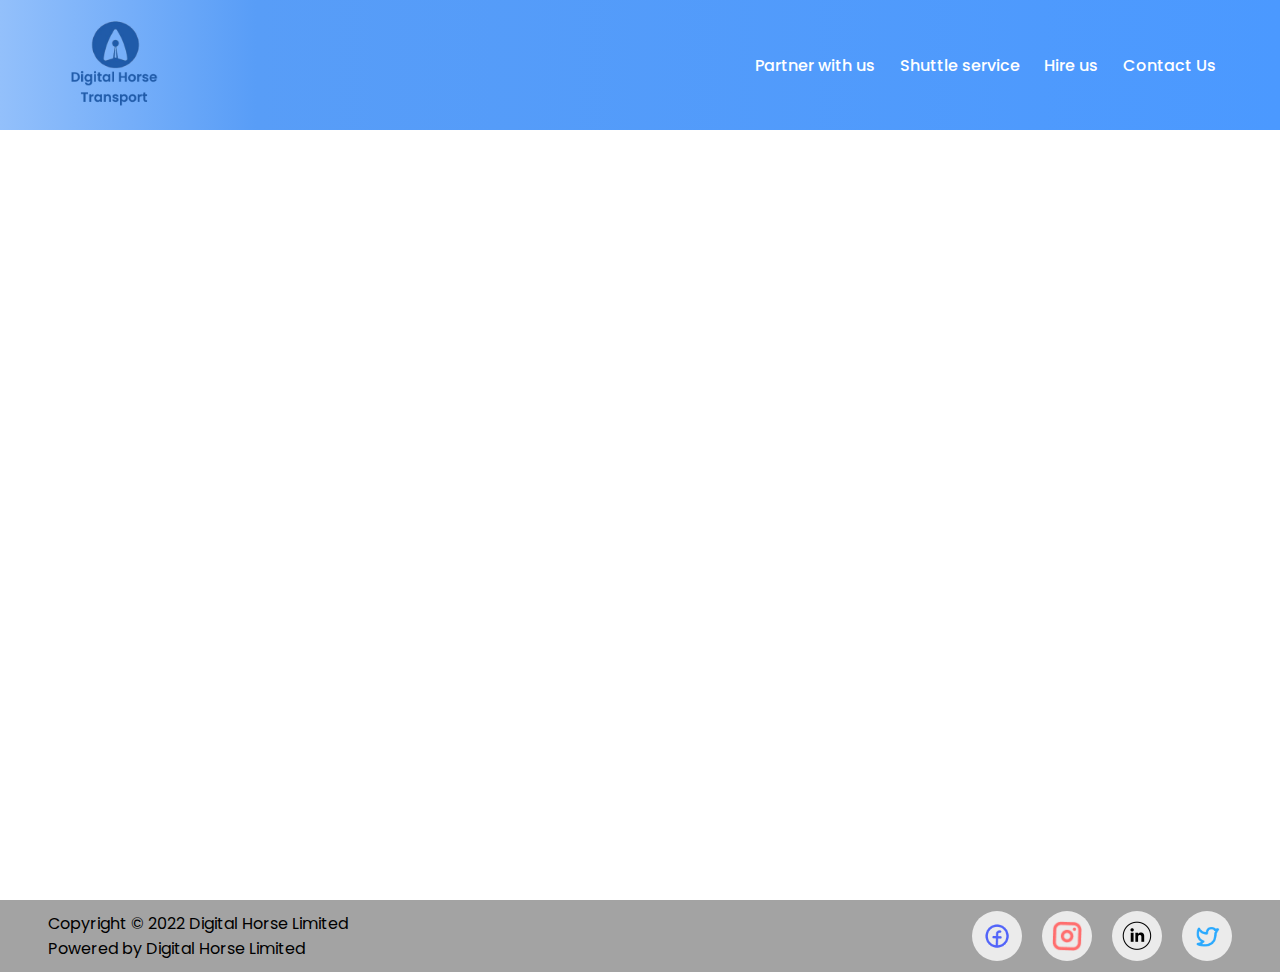
<file: index.html>
<!DOCTYPE html>
<html lang="en">
  <head>
    <meta charset="UTF-8" />
    <meta http-equiv="X-UA-Compatible" content="IE=edge" />
    <meta name="viewport" content="width=device-width, initial-scale=1.0" />
    <title>Home | Digital Horse</title>
    <meta name="viewport" content="width=device-width, initial-scale=1.0" />
    <title>Home | Digital Horse</title>
    <link rel="icon" type="image/x-icon" href="./images/favicon.png" />
    <link href="./css/style.css" rel="stylesheet" />
    <link
      href="https://fonts.googleapis.com/css2?family=Poppins:wght@400;500;600&display=swap"
      rel="stylesheet"
    />
  </head>
  <body>
    <nav class="navbar">
      <div class="logo_container">
        <a href="/index.html">
          <img src="./images/logo.png" class="logo" />
        </a>
      </div>

      <ul class="nav_list">
        <a href="./src/Partner_with_us.html">Partner with us</a>
        <a href="./src/Shuttle_service.html">Shuttle service</a>
        <a href="./src/Hire_us.html">Hire us</a>
        <a href="./src/Contact.html">Contact Us</a>
      </ul>
    </nav>
    <main class="main">main</main>
    <footer class="footer">
      <div>
        <p>Copyright © 2022 Digital Horse Limited</p>
        <p>Powered by Digital Horse Limited</p>
      </div>

      <div class="footer_icon_container">
        <div class="footer_icon">
          <a href="http://facebook.com/digitalhorseltd">
            <img
              src="./images/facebook_line.png"
              alt="facebook_icon"
              width="40px"
              height="40px"
            />
          </a>
        </div>

        <div class="footer_icon">
          <a href="http://instagram.com/digitalhorseltd">
            <img
              src="./images/instgram.png"
              alt="instagram"
              width="40px"
              height="40px"
            />
          </a>
        </div>

        <div class="footer_icon">
          <a href="https://www.linkedin.com/company/digitalhorselimited/">
            <img
              src="./images/linkdin.png"
              alt="ig_icon"
              width="40px"
              height="40px"
            />
          </a>
        </div>

        <div class="footer_icon">
          <a href="https://twitter.com/DigitalHorseltd">
            <img src="./images/twitter_line.png" width="40px" height="40px" />
          </a>
        </div>
      </div>
    </footer>
  </body>
</html>
</file>
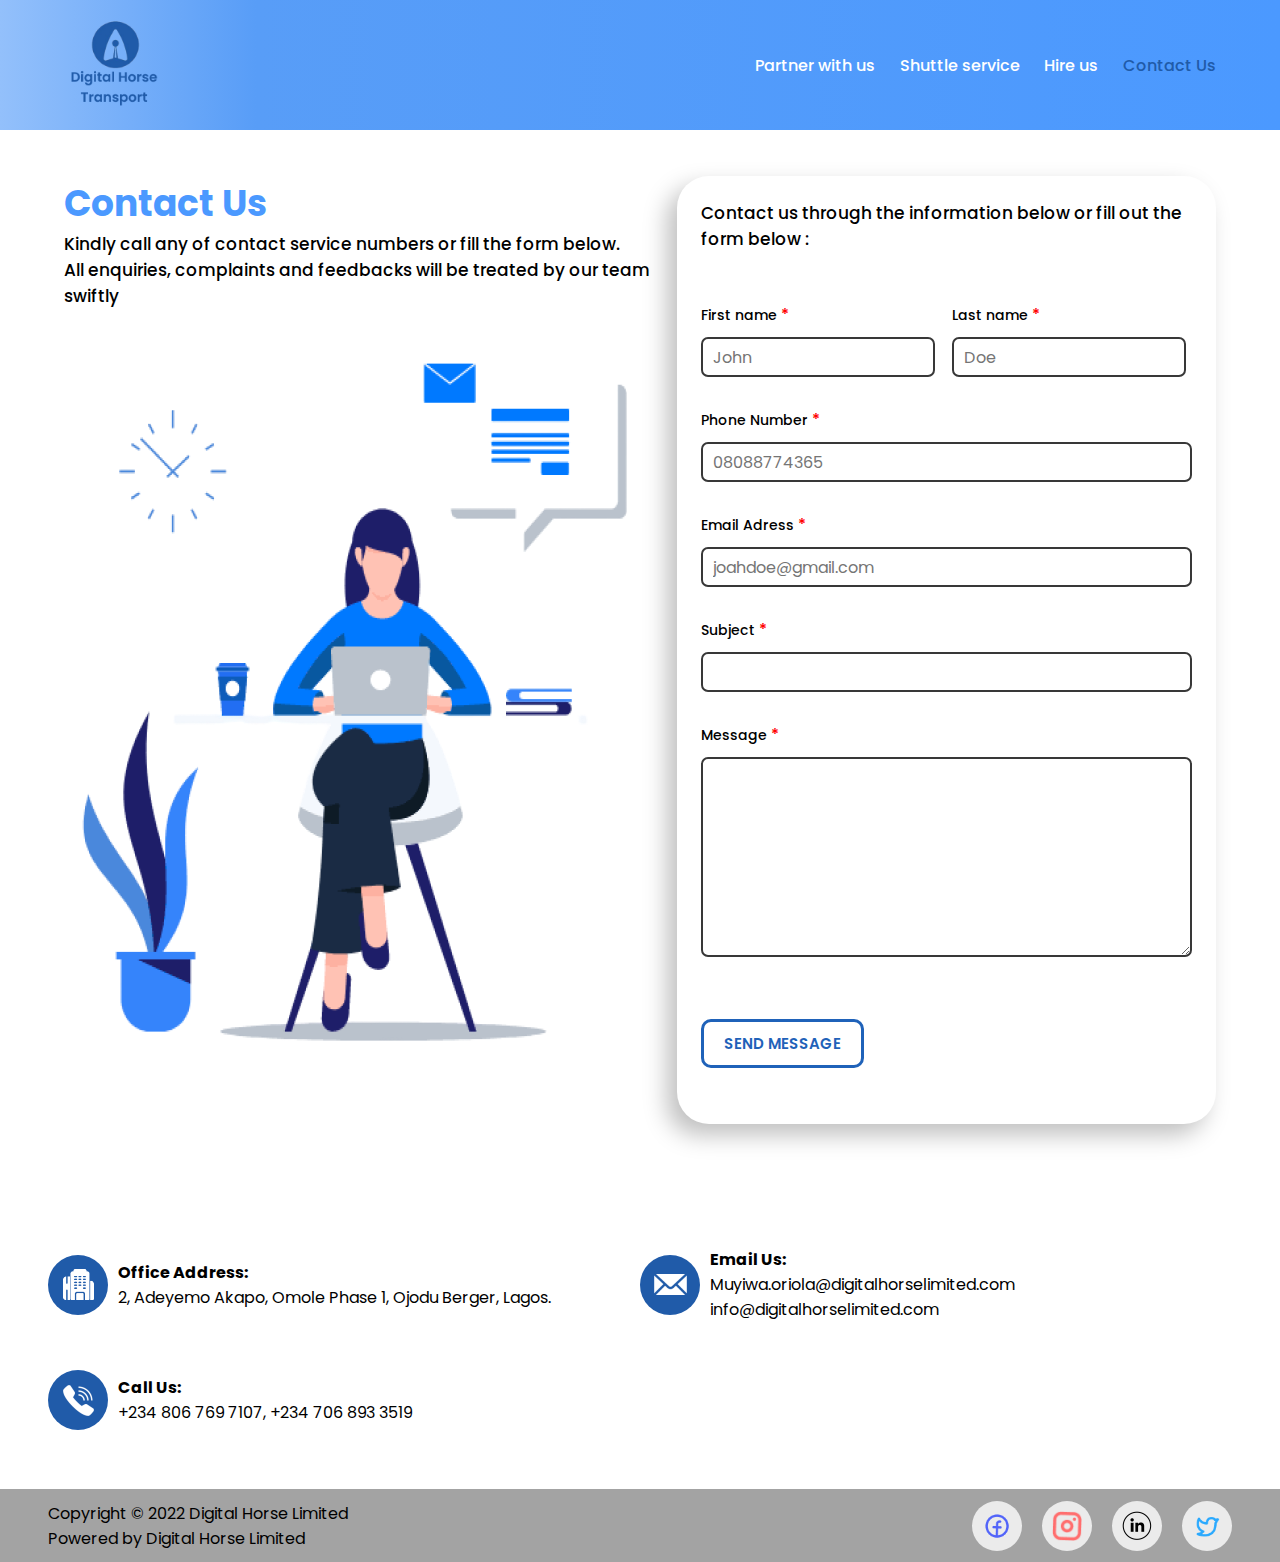
<file: src/Contact.html>
<!DOCTYPE html>
<html lang="en">
  <head>
    <meta charset="UTF-8" />
    <meta http-equiv="X-UA-Compatible" content="IE=edge" />
    <meta name="viewport" content="width=device-width, initial-scale=1.0" />
    <title>Home | Digital Horse</title>
    <link rel="icon" type="image/x-icon" href="../images/favicon.png" />
    <link href="../css/Contact.css" rel="stylesheet" />
    <link href="../css/style.css" rel="stylesheet"/>
    <link href="../css/modal.css" rel="stylesheet"/>
    <link
      href="https://fonts.googleapis.com/css2?family=Poppins:wght@400;500;600&display=swap"
      rel="stylesheet"
    />
  </head>
  <body>
    <header>
      <nav class="navbar">
        <div class="logo_container">
          <a href="/index.html">
            <img src="../images/logo.png" class="logo" />
          </a>
        </div>

        <ul class="nav_list">
          <a href="../src/Partner_with_us.html">Partner with us</a>
          <a href="../src/Shuttle_service.html">Shuttle service</a>
          <a href="../src/Hire_us.html">Hire us</a>
          <a href="../src/Contact.html" id="active">Contact Us</a>
        </ul>
      </nav>
    </header>

    <main>
      <section class="container">
        <section>
          <div>
            <div>
              <h1 class="header_text">Contact Us</h1>
              <p class="label">
                Kindly call any of contact service numbers or fill the form
                below.
                <br />
                All enquiries, complaints and feedbacks will be treated by our
                team swiftly
              </p>
            </div>
            <img
              src="../images/contact_us.png"
              alt="contact_img"
              class="form_img"
            />
          </div>
        </section>

        <section class="form_container">
          <form>
            <p class="label">
              Contact us through the information below or fill out the form
              below :
            </p>

            <div>
              <div class="sub_container">
                <div class="input_container">
                  <label for="first_name">
                    First name <span class="firstName_astheric">*</span>
                  </label>
                  <input
                    id="first_name"
                    type="text"
                    class="name"
                    placeholder="John"
                  />
                </div>
                <div class="input_container">
                  <label for="last_name">
                    Last name <span class="lastName_astheric">*</span>
                  </label>
                  <input
                    id="last_name"
                    type="text"
                    class="name"
                    placeholder="Doe"
                  />
                </div>
              </div>

              <div class="input_container">
                <label for="phone"
                  >Phone Number <span class="phone_astheric">*</span></label
                >
                <input id="phone" type="tel" placeholder="08088774365" />
              </div>

              <div class="input_container">
                <label for="mail"
                  >Email Adress <span class="email_astheric">*</span></label
                >
                <input id="mail" type="email" placeholder="joahdoe@gmail.com" />
              </div>

              <div class="input_container">
                <label for="subject"
                  >Subject <span class="subject_astheric">*</span></label
                >
                <input id="subject" type="text" placeholder="" />
              </div>

              <div class="input_container">
                <label for="Message"
                  >Message <span class="message_astheric">*</span></label
                >
                <textarea
                  id="Message"
                  class="textarea"
                  placeholder="type your message"
                >
                </textarea>
              </div>

              <div>
                <button class="submit_button" type="submit">
                  SEND MESSAGE
                </button>
              </div>
            </div>
          </form>
        </section>
      </section>

      <aside>
        <div class="aside_component">
          <div class="icon_container">
            <img class="icon" src="../images/building.png" />
          </div>
          <div>
            <h4>Office Address:</h4>
            <p>2, Adeyemo Akapo, Omole Phase 1, Ojodu Berger, Lagos.</p>
          </div>
        </div>

        <div class="aside_component">
          <div class="icon_container">
            <img class="icon" src="../images/letter.png" />
          </div>
          <div>
            <h4>Email Us:</h4>
            <p>
              Muyiwa.oriola@digitalhorselimited.com <br />
              info@digitalhorselimited.com
            </p>
          </div>
        </div>

        <div class="aside_component">
          <div class="icon_container">
            <img class="icon" src="../images/phone.png" />
          </div>
          <div>
            <h4>Call Us:</h4>
            <p>+234 806 769 7107, +234 706 893 3519</p>
          </div>
        </div>
        <div></div>
      </aside>
    </main>

    <footer class="footer">
      <div>
        <p>Copyright © 2022 Digital Horse Limited</p>
        <p>Powered by Digital Horse Limited</p>
      </div>

      <div class="footer_icon_container">
        <div class="footer_icon">
          <a href="http://facebook.com/digitalhorseltd">
            <img src="../images/facebook_line.png" alt="facebook_icon" />
          </a>
        </div>

        <div class="footer_icon">
          <a href="http://instagram.com/digitalhorseltd">
            <img src="../images/instgram.png" alt="instagram" />
          </a>
        </div>

        <div class="footer_icon">
          <a href="https://www.linkedin.com/company/digitalhorselimited/">
            <img src="../images/linkdin.png" alt="ig_icon" />
          </a>
        </div>

        <div class="footer_icon">
          <a href="https://twitter.com/DigitalHorseltd">
            <img src="../images/twitter_line.png" width="40px" height="40px" />
          </a>
        </div>
      </div>
    </footer>

    <div id="success_modal_container">
      <div class="modal success_modal">
        <div class="modal_imgcontainer">
          <img src="../images/logo.png" alt="logo"/>
        </div>
  
        <div class="modal_text_container">
          <h3 class="modal_header success_modal_header">Submitted Succesfully.</h3>
          <p class="modal_text success_modal_text">We will get back to you in a bit. Thank you</p>
        </div>
<div>
<a href="../index.html">
  <button class="modal_button success_button">
    Continue
  </button>
</a>
</div>
      </div>
       </div>


       <div id="error_modal_container">
        <div class="error_modal modal">
          <div class="modal_imgcontainer">
            <img src="../images/exclamation-triangle-fill.svg" alt="logo"/>
          </div>
    
          <div class="modal_text_container">
            <h3 class="modal_header error_modal_header">Not submitted</h3>
            <p class="modal_text error_modal_text">Input necessary details</p>
          </div>
  <div>
    <button class="modal_button error_button">
      Close
    </button>
  </div>
        </div>
         </div>

    <script src="../js/Contact.js"></script>
  </body>
</html>
</file>
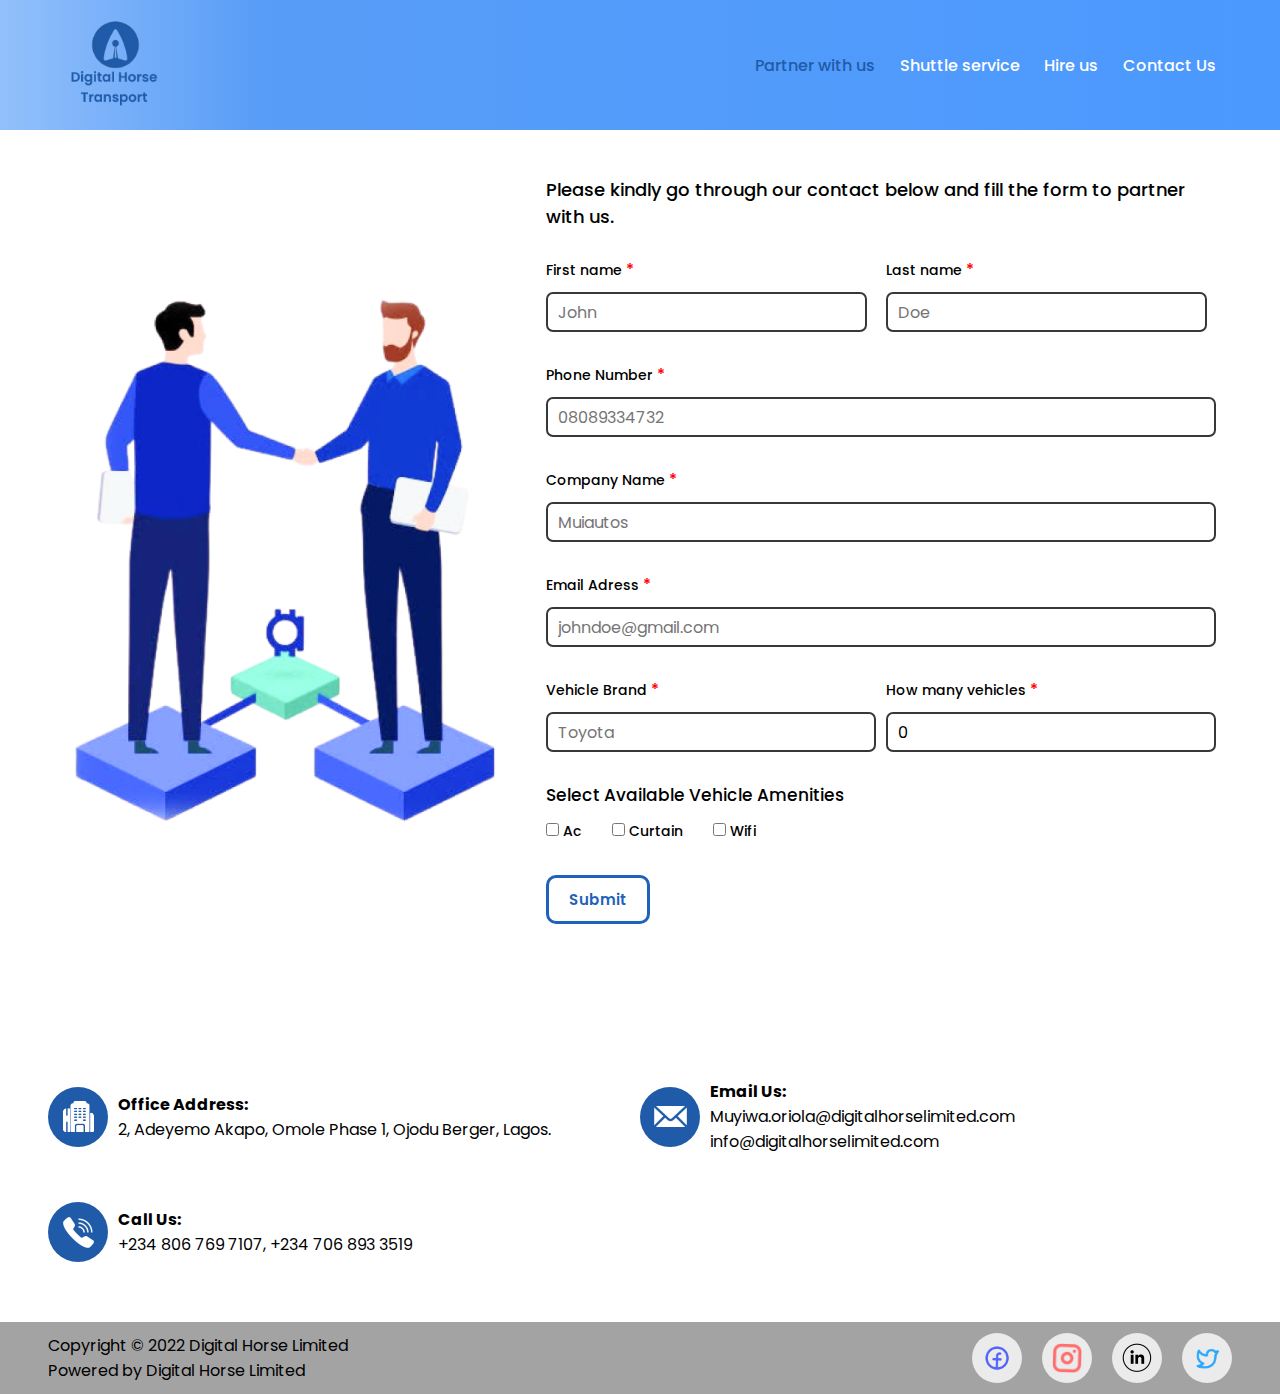
<file: src/Partner_with_us.html>
<!DOCTYPE html>
<html lang="en">
  <head>
    <meta charset="UTF-8" />
    <meta http-equiv="X-UA-Compatible" content="IE=edge" />
    <meta name="viewport" content="width=device-width, initial-scale=1.0" />
    <title>Partner with us | Digital Horse</title>
    <meta name="viewport" content="width=device-width, initial-scale=1.0" />
    <title>Home | Digital Horse</title>
    <link rel="icon" type="image/x-icon" href="../images/favicon.png" />
    <link href="../css/partner.css" rel="stylesheet" />
    <link href="../css/style.css" rel="stylesheet"/>
    <link href="../css/modal.css" rel="stylesheet"/>
    <link
      href="https://fonts.googleapis.com/css2?family=Poppins:wght@400;500;600&display=swap"
      rel="stylesheet"
    />
  </head>
  <body>
    <nav class="navbar">
      <div class="logo_container">
        <a href="/index.html" class="logo_container">
          <img src="../images/logo.png" class="logo" width="50px" />
        </a>
      </div>

      <div class="nav_list">
        <a href="../src/Partner_with_us.html" id="active">Partner with us</a>
        <a href="../src/Shuttle_service.html">Shuttle service</a>
        <a href="../src/Hire_us.html">Hire us</a>
        <a href="../src/Contact.html">Contact Us</a>
      </div>
    </nav>
    <main>
      <section class="container">
        <section>
          <div class="hero_img_container">
            <img src="../images/partner_withus.png" class="form_img" />
          </div>
        </section>

        <section class="form_container">
          <form>
            <p class="form_header">
              Please kindly go through our contact below and fill the form to
              partner with us.
            </p>

            <div>
              <div class="sub_container">
                <div class="input_container">
                  <label for="first_name">
                    First name <span class="name_astheric">*</span>
                  </label>
                  <input id="first_name" type="text" class="name"  placeholder="John"/>
                </div>
                <div class="input_container">
                  <label for="last_name">
                    Last name <span class="Last_nameastheric">*</span>
                  </label>
                  <input id="last_name" type="text" class="name" placeholder="Doe" />
                </div>
              </div>

              <div class="input_container">
                <label for="phone"
                  >Phone Number <span class="phoneAstheric">*</span></label
                >
                <input id="phone" type="tel" placeholder="08089334732"/>
              </div>

              <div class="input_container">
                <label for="company_name"
                  >Company Name <span class="companyAstheric">*</span></label
                >
                <input id="company_name" type="text" placeholder="Muiautos" />
              </div>

              <div class="input_container">
                <label for="mail"
                  >Email Adress <span class="emailAstheric">*</span></label
                >
                <input id="mail" type="email" placeholder="johndoe@gmail.com"/>
              </div>


            </div>


              <div class="sub_container">

                <div class="input_container">
                    <label for="vehicle_brand"
                      >Vehicle Brand
                      <span class="vehiclebrandAstheric">*</span></label
                    >
                    <input id="vehicle_brand" type="text"  placeholder="Toyota" />
                  </div>
           


                <div class="input_container">
                    <label class="" for="vehicle_no">How many vehicles <span class="vehicle_noAstheric">*</span></label>
                  <input id="vehicle_no" type="number" value="0" placeholder="2" />
                  
                </div>
              </div>

            </div>

              <p class="label">Select Available Vehicle Amenities</p>
              <div class="sub_container amenities_container">
                <div>
                  <input
                    type="checkbox"
                    id="ac"
                    name="ac"
                    value="Air conditioner"
                  />
                  <label for="ac"> Ac</label>
                </div>

                <div>
                  <input
                    type="checkbox"
                    id="curtain"
                    name="curtain"
                    value="Curtain"
                  />
                  <label for="curtain"> Curtain</label>
                </div>

                <div>
                  <input type="checkbox" id="Wifi" name="Wifi" value="Wifi" />
                  <label for="Wifi"> Wifi</label>
                </div>
              </div>
            </div>

            <div>
              <button class="submit_button" type="submit">Submit</button>
            </div>
          </form>
        </section>
      </section>

      <aside>
        <div class="aside_component">
          <div class="icon_container">
            <img class="icon" src="../images/building.png" />
          </div>
          <div>
            <h4>Office Address:</h4>
            <p>2, Adeyemo Akapo, Omole Phase 1, Ojodu Berger, Lagos.</p>
          </div>
        </div>

        <div class="aside_component">
          <div class="icon_container">
            <img class="icon" src="../images/letter.png" />
          </div>
          <div>
            <h4>Email Us:</h4>
            <p>
              Muyiwa.oriola@digitalhorselimited.com <br />
              info@digitalhorselimited.com
            </p>
          </div>
        </div>

        <div class="aside_component">
          <div class="icon_container">
            <img class="icon" src="../images/phone.png" />
          </div>
          <div>
            <h4>Call Us:</h4>
            <p>+234 806 769 7107, +234 706 893 3519</p>
          </div>
        </div>
        <div></div>
      </aside>
    </main>

    <footer class="footer">
        <div>
          <p>Copyright © 2022 Digital Horse Limited</p>
          <p>Powered by Digital Horse Limited</p>
        </div>
  
        <div class="footer_icon_container">
          <div class="footer_icon">
      <a href="http://facebook.com/digitalhorseltd">
          <img
          src="../images/facebook_line.png"
          alt="facebook_icon"
          width="40px"
          height="40px"
        />
      </a>
          </div>
  
  
          <div class="footer_icon">
        <a href="http://instagram.com/digitalhorseltd">
          <img
          src="../images/instgram.png"
          alt="instagram"
          width="40px"
          height="40px"
        />
        </a>
          </div>
  
          
          <div class="footer_icon">
          <a href="https://www.linkedin.com/company/digitalhorselimited/">
              <img
              src="../images/linkdin.png"
              alt="ig_icon"
              width="40px"
              height="40px"
            />
          </a>
          </div>
  
          <div class="footer_icon">
          <a href="https://twitter.com/DigitalHorseltd">
              <img src="../images/twitter_line.png" width="40px" height="40px" />
          </a>
          </div>
        </div>
      </footer>


      <div id="success_modal_container">
        <div class="modal success_modal">
          <div class="modal_imgcontainer">
            <img src="../images/logo.png" alt="logo"/>
          </div>
    
          <div class="modal_text_container">
            <h3 class="modal_header success_modal_header">Submitted Succesfully.</h3>
            <p class="modal_text success_modal_text">We will get back to you in a bit. Thank you</p>
          </div>
  <div>
  <a href="../index.html">
    <button class="modal_button success_button">
      Continue
    </button>
  </a>
  </div>
        </div>
         </div>


         <div id="error_modal_container">
          <div class="error_modal modal">
            <div class="modal_imgcontainer">
              <img src="../images/exclamation-triangle-fill.svg" alt="logo"/>
            </div>
      
            <div class="modal_text_container">
              <h3 class="modal_header error_modal_header">Not submitted</h3>
              <p class="modal_text error_modal_text">Input necessary details</p>
            </div>
    <div>
      <button class="modal_button error_button">
        Close
      </button>
    </div>
          </div>
           </div>

      
    <script src="../js/Partner.js"></script>
  </body>
</html>
</file>
<file: css/style.css>
* {
  margin: 0;
  padding: 0;
  font-size: 16px;
  font-family: "Poppins", sans-serif;
  box-sizing: border-box;
}

/* Begining o nav style */
.navbar {
  display: flex;
  justify-content: space-between;
  align-items: center;
  position: fixed;
  top: 0;
  width: 100%;
  overflow: hidden;
  background: linear-gradient(
    90deg,
    rgba(147, 192, 251, 1) 0%,
    rgba(88, 157, 247, 1) 20%,
    rgba(75, 153, 255, 1) 100%
  );
  font-weight: 500;
  padding: 1rem 4rem;
}

.logo {
  width: 100px;
}
.nav_list {
  display: flex;
  justify-content: space-between;
  width: 40%;
}

.nav_list a {
  text-decoration: none;
  color: white;
}

#active {
  color: #205ba9;
}

.submit_button {
  border: 3px solid #1f62b9;
  text-align: center;
  color: #1f62b9;
  border-radius: 10px;
  padding: 10px 20px;
  background-color: white;
  margin: 2rem 0px;
  font-weight: 600;
  font-size: 15px;
}

.submit_button:hover {
  background-color: #1f62b9;
  color: white;
}

/* End o nav style */

.main {
  height: 100vh;
  color: white;
}

/* Footer style */

.footer,
.footer_icon_container,
.footer_icon,
.footer_icon a {
  display: flex;
  align-items: center;
  gap: 20px;
}

.footer {
  justify-content: space-between;
  background-color: #a3a3a3;
  padding: 0.7rem 3rem;
  position: relative;
}
.footer_icon a {
  justify-content: center;
  border-radius: 50%;
  width: 50px;
  height: 50px;
  padding: 1rem;
  cursor: pointer;
  background-color: #ebebeb;
}
footer img {
  width: 30px;
  height: 30px;
}
</file>
<file: css/Contact.css>
.container {
  display: flex;
  align-items: start;
  justify-content: space-between;
  padding: 11rem 4rem 7rem 4rem;
}

.header_text {
  font-size: 36px;
  color: #4b99ff;
}

.form_container {
  width: 52%;
  padding: 1.5rem;
  box-shadow: -10px 11px 23px rgb(0 0 0 / 25%);
  border-radius: 2rem;
}

.input_container,
.sub_container {
  display: flex;
  gap: 10px;
}

.input_container {
  flex-direction: column;
  gap: 10px;
  width: 100%;
  padding-bottom: 30px;
}

input[type="text"],
input[type="email"],
input[type="tel"] {
  height: 40px;
  padding-left: 10px;
}
.name {
  width: 97.3%;
}

.textarea {
  height: 200px;
  width: 100% !important;
}

label span {
  color: red;
}

label,
.label {
  font-weight: 500;
  font-size: 14px;
}

.label {
  font-size: 17px;
  padding-bottom: 50px;
}

input,
textarea {
  border-radius: 7px;
  border: 2px solid #383838;
}

input[type="text"],
input[type="email"],
input[type="tel"] {
  height: 40px;
}

/* Aside styling */

aside {
  display: grid;
  grid-template-columns: repeat(2, 1fr);
  padding: 0.7rem 3rem;
}

.aside_component {
  display: flex;
  align-items: center;
  gap: 10px;
  margin-bottom: 3rem;
}

.icon_container {
  background-color: #205ba9;
  padding: 10px;
  border-radius: 50%;
  width: 60px;
  height: 60px;
  display: flex;
  justify-content: center;
  align-items: center;
}

.icon {
  width: 35px;
}
</file>
<file: css/modal.css>
/* Modal style */
#success_modal_container, #error_modal_container {
    background-color: rgba(0, 0, 0, 0.36);
    position: fixed;
    z-index: 1;
    top: 0;
    bottom: 0;
    left: 0;
    right: 0 !important;
    width: 100%;
    height: 100%;
    overflow: hidden;
    display: none;
  }
  .modal {
    position: absolute;
    background-image: linear-gradient(0deg, #9cd4eb, white);
    top: 50%;
    left: 50%;
    transform: translate(-50%, -50%);
    width: 300px;
    height: 400px;
    padding: 10px 20px;
    border-radius: 15px;
    font-size: 1.5rem;
    display: flex;
    flex-direction: column;
    justify-content: space-evenly;
    align-items: center;
    text-align: center;
    animation-name: animatemodal;
    animation-duration: 0.4s;
    font-weight: bold;
    line-height: 2rem;
  }
  .modal_header {
    font-size: 1.4rem;
    padding-bottom: 10px;
  }
  .success_modal{
  color: #091729;
  }
  .error_modal{
    color: rgb(143, 0, 0);
  }
  .modal_button{
    font-weight: 600;
    padding: 12px 30px;
    border: 0;
    border-radius: 15px;
    cursor: pointer;
    color: white;
    
  }
  .success_button{
    background-color: #3bb3e2;
  }
  .error_button{
  background-color: rgb(255, 34, 34);
  }
  .error_modal{
    background-image: linear-gradient(0deg, #ff5d5d, white);
  }
</file>
<file: css/partner.css>
.container {
  display: flex;
  align-items: center;
  justify-content: space-between;
  padding: 11rem 4rem 7rem 4rem;
}
.form_container {
  margin-left: 2.2rem;
}
.form_header {
  font-weight: 500;
  font-size: 18px;
  padding-bottom: 1.7rem;
}

.form_img {
  width: 100%;
  margin: 0;
}
.input_container,
.sub_container {
  display: flex;
  gap: 10px;
}

.sub_container {
  align-items: center;
}
.input_container {
  flex-direction: column;
  gap: 10px;
  width: 100%;
  padding-bottom: 30px;
}
.name,
.vehicle {
  width: 97.3%;
}

.amenities_container {
  gap: 30px;
  align-items: center;
}
label span {
  color: red;
}
label,
.label {
  font-weight: 500;
  font-size: 14px;
}
.label {
  font-size: 17px;
  padding-bottom: 10px;
}
input {
  border-radius: 7px;
  border: 2px solid #383838;
}
input[type="text"],
input[type="email"],
input[type="tel"],
input[type="number"] {
  height: 40px;
  padding-left: 10px;
}

/* Aside styling */

aside {
  display: grid;
  grid-template-columns: repeat(2, 1fr);
  padding: 0.7rem 3rem;
}
.aside_component {
  display: flex;
  align-items: center;
  gap: 10px;
  margin-bottom: 3rem;
}
.icon_container {
  background-color: #205ba9;
  padding: 10px;
  border-radius: 50%;
  width: 60px;
  height: 60px;
  display: flex;
  justify-content: center;
  align-items: center;
}
.icon {
  width: 35px;
}
span {
  color: red;
}
</file>
